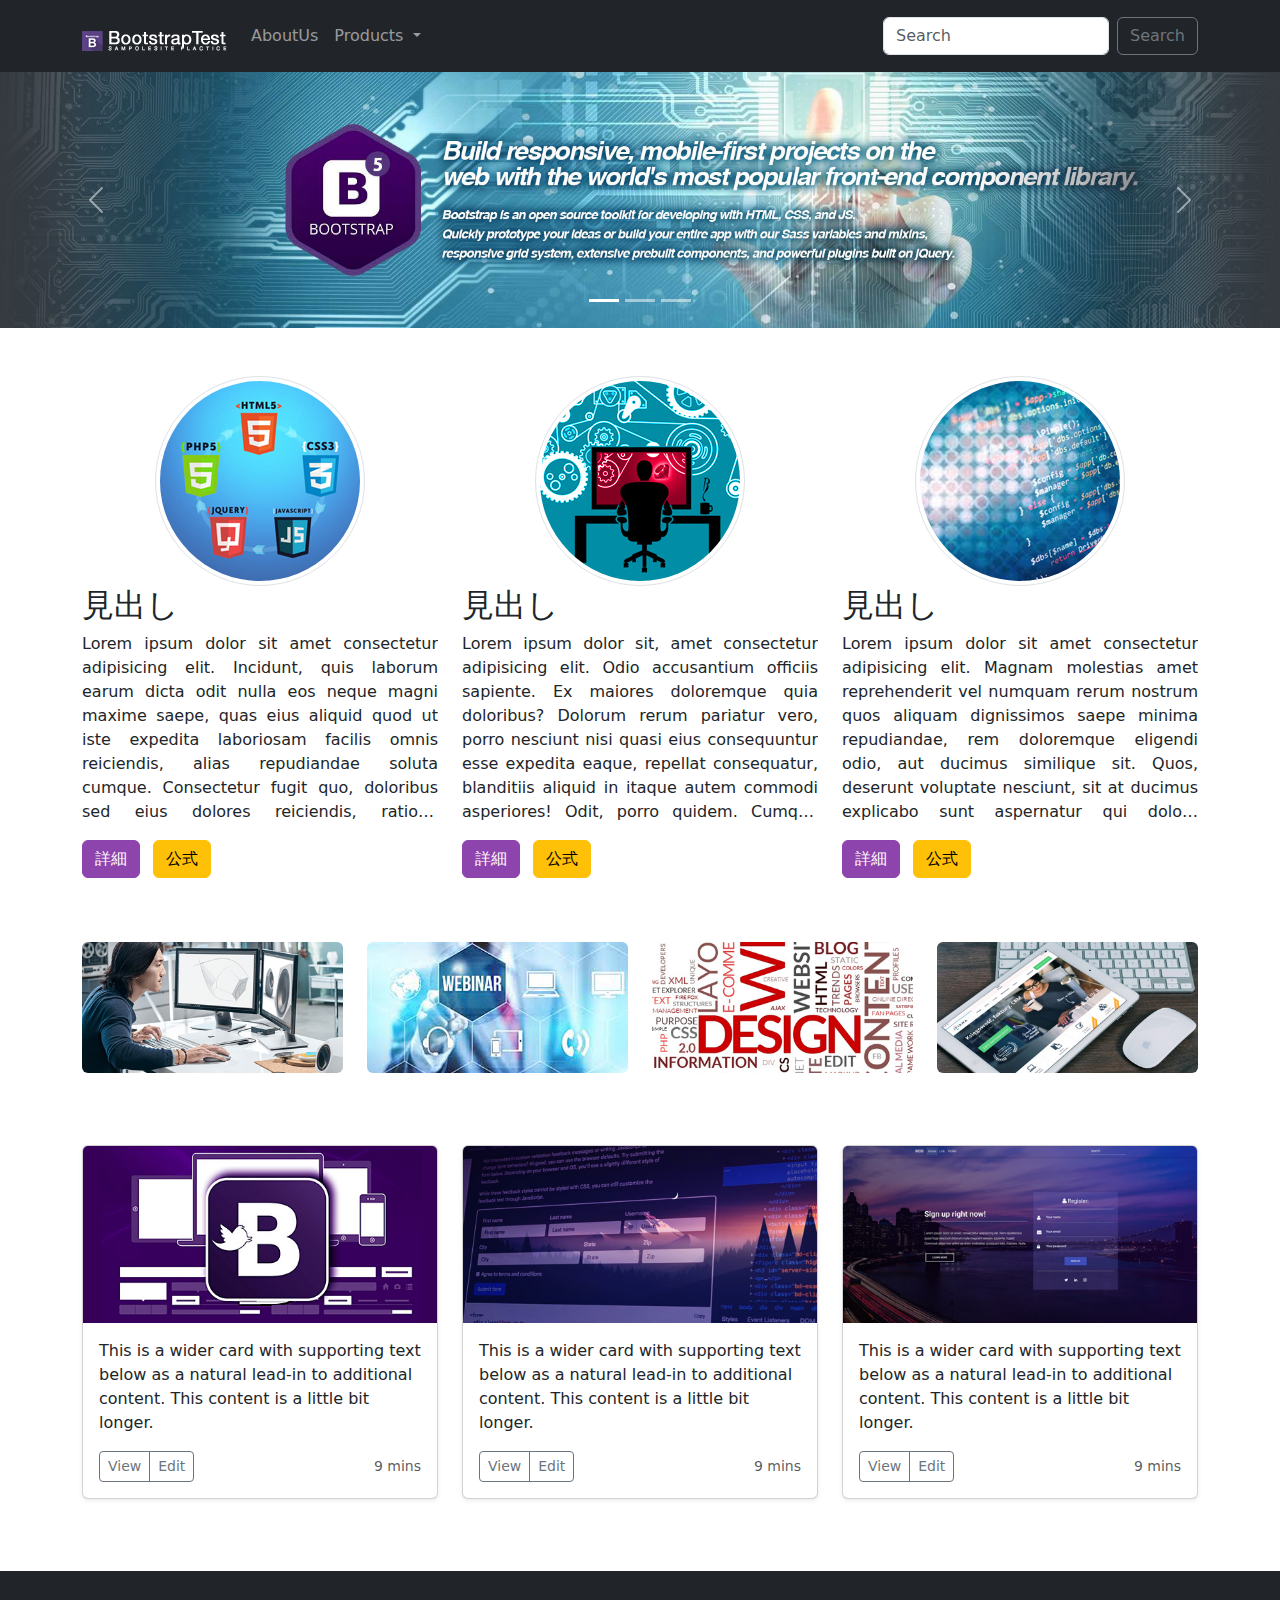
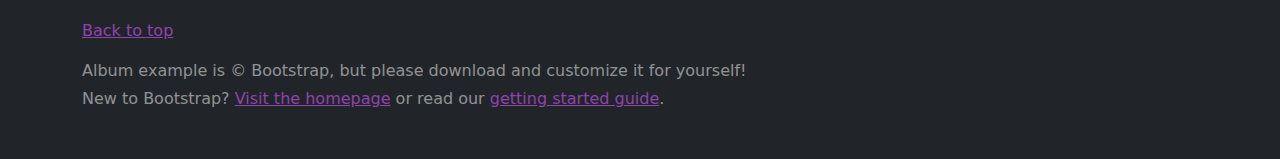
<file: index.html>
<!DOCTYPE html>
<html lang="ja">
    <head>
        <meta charset="UTF-8">
        <meta name="viewport" content="width=device-width, initial-scale=1.0">
        <title>Bootstrap Test</title>
        <meta name="description" content="Bootstrap Test">
        <link rel="icon" href="images/favicon.png" type="image/png">
        <link rel="stylesheet" href="https://stackpath.bootstrapcdn.com/font-awesome/4.7.0/css/font-awesome.min.css">
        <link rel="stylesheet" href="https://cdn.jsdelivr.net/npm/bootstrap@5.2.0-beta1/dist/css/bootstrap.min.css">
        <link rel="stylesheet" href="css/style.css">
    </head>
    <body>
        <nav class="navbar navbar-expand-lg navbar-dark bg-dark fixed-top">
            <div class="container">
                <h1><a class="navbar-brand" href="#"><img src="images/logo.png" alt="BootstrapTest" Logo=" class="d-block w-100 h-100""></a></h1>
                <button class="navbar-toggler" type="button" data-bs-toggle="collapse" data-bs-target="#navbarSupportedContent">
                    <span class="navbar-toggler-icon"></span>
                </button>
                <div class="collapse navbar-collapse" id="navbarSupportedContent">
                    <ul class="navbar-nav me-auto mb-2 mb-lg-0">
                        <li class="nav-item">
                            <a class="nav-link" href="#">AboutUs</a>
                        </li>
                        <li class="nav-item dropdown">
                            <a class="nav-link dropdown-toggle" href="#" id="navbarDropdown" data-bs-toggle="dropdown">
                                Products
                            </a>
                            <ul class="dropdown-menu">
                                <li><a class="dropdown-item" href="#">Action</a></li>
                                <li><a class="dropdown-item" href="#">Another action</a></li>
                                <li>
                                    <hr class="dropdown-divider">
                                </li>
                                <li><a class="dropdown-item" href="#">Something else here</a></li>
                            </ul>
                        </li>
                    </ul>
                    <form class="d-flex">
                        <input class="form-control me-2" type="search" placeholder="Search">
                        <button class="btn btn-outline-secondary" type="submit">Search</button>
                    </form>
                </div>
            </div>
        </nav>
        <div id="carouselExampleIndicators" class="carousel slide mb-5" data-bs-ride="true">
            <div class="carousel-indicators">
                <button type="button" data-bs-target="#carouselExampleIndicators" data-bs-slide-to="0" class="active" aria-current="true" aria-label="Slide 1"></button>
                <button type="button" data-bs-target="#carouselExampleIndicators" data-bs-slide-to="1" aria-label="Slide 2"></button>
                <button type="button" data-bs-target="#carouselExampleIndicators" data-bs-slide-to="2" aria-label="Slide 3"></button>
            </div>
            <div class="carousel-inner">
                <div class="carousel-item active">
                    <div class="d-none d-sm-block"><img src="images/main1.jpg" class="d-block w-100 h-100" alt="main1"></div>
                    <div class="d-sm-none"><img class="d-block w-100 h-100" src="images/main-s1.jpg" alt="main-s1"></div>
                </div>
                <div class="carousel-item">
                    <div class="d-none d-sm-block"><img src="images/main2.jpg" class="d-block w-100 h-100" alt="main2"></div>
                    <div class="d-sm-none"><img class="d-block w-100 h-100" src="images/main-s2.jpg" alt="main-s2"></div>
                </div>
                <div class="carousel-item">
                    <div class="d-none d-sm-block"><img src="images/main3.jpg" class="d-block w-100 h-100" alt="main3"></div>
                    <div class="d-sm-none"><img class="d-block w-100 h-100" src="images/main-s3.jpg" alt="main-s3"></div>
                </div>
            </div>
            <button class="carousel-control-prev" type="button" data-bs-target="#carouselExampleIndicators" data-bs-slide="prev">
                <span class="carousel-control-prev-icon" aria-hidden="true"></span>
                <span class="visually-hidden">Previous</span>
            </button>
            <button class="carousel-control-next" type="button" data-bs-target="#carouselExampleIndicators" data-bs-slide="next">
                <span class="carousel-control-next-icon" aria-hidden="true"></span>
                <span class="visually-hidden">Next</span>
            </button>
        </div>
        <section class="container topics">
            <ul class="row">
                <li class="col-lg-4 col-xs-12 mb-5">
                    <img class="img-thumbnail rounded-circle d-block mx-auto" src="images/img1.jpg" alt="">
                    <h2>見出し</h2>
                    <p>Lorem ipsum dolor sit amet consectetur adipisicing elit. Incidunt, quis laborum earum dicta odit nulla eos neque magni maxime saepe, quas eius aliquid quod ut iste expedita laboriosam facilis omnis reiciendis, alias repudiandae soluta cumque. Consectetur fugit quo, doloribus sed eius dolores reiciendis, ratione deserunt, nam sit maiores minima dicta.</p>
                    <a class="btn btn-primary me-2" href="">詳細</a>
                    <a class="btn btn-warning" href="">公式</a>
                    <class>
                <li class="col-lg-4 col-xs-12 mb-5">
                    <img class="img-thumbnail rounded-circle d-block mx-auto" src="images/img2.jpg" alt="">
                    <h2>見出し</h2>
                    <p>Lorem ipsum dolor sit, amet consectetur adipisicing elit. Odio accusantium officiis sapiente. Ex maiores doloremque quia doloribus? Dolorum rerum pariatur vero, porro nesciunt nisi quasi eius consequuntur esse expedita eaque, repellat consequatur, blanditiis aliquid in itaque autem commodi asperiores! Odit, porro quidem. Cumque quidem dignissimos facere ducimus ut provident reiciendis.</p>
                    <a class="btn btn-primary me-2" href="">詳細</a>
                    <a class="btn btn-warning" href="">公式</a>
                </li>
                <li class="col-lg-4 col-xs-12 mb-5">
                    <img class="img-thumbnail rounded-circle d-block mx-auto" src="images/img3.jpg" alt="">
                    <h2>見出し</h2>
                    <p>Lorem ipsum dolor sit amet consectetur adipisicing elit. Magnam molestias amet reprehenderit vel numquam rerum nostrum quos aliquam dignissimos saepe minima repudiandae, rem doloremque eligendi odio, aut ducimus similique sit. Quos, deserunt voluptate nesciunt, sit at ducimus explicabo sunt aspernatur qui dolore nostrum quae commodi ad? Quas in cumque eveniet?</p>
                    <a class="btn btn-primary me-2" href="">詳細</a>
                    <a class="btn btn-warning" href="">公式</a>
                </li>
            </ul>
        </section>
        <section class="container banner">
            <ul class="row">
                <li class="col-lg-3 col-xs-12"><img class="img-thuｍbnail rounded w-100 mb-4" src="images/img4.jpg" alt="バナー"></li>
                <li class="col-lg-3 col-xs-12"><img class="img-thuｍbnail rounded w-100 mb-4" src="images/img5.jpg" alt="バナー"></li>
                <li class="col-lg-3 col-xs-12"><img class="img-thuｍbnail rounded w-100 mb-4" src="images/img6.jpg" alt="バナー"></li>
                <li class="col-lg-3 col-xs-12"><img class="img-thuｍbnail rounded w-100 mb-4" src="images/img7.jpg" alt="バナー"></li>
            </ul>
        </section>
        <section class="container cards my-5">
            <div class="row">
                <div class="col-md-4">
                    <div class="card mb-4 shadow-sm">
                        <img class="card-img-top img-fluid" src="images/img8.jpg" alt="card">
                        <div class="card-body">
                            <p class="card-text">This is a wider card with supporting text below as a natural lead-in to additional content. This content is a little bit longer.</p>
                            <div class="d-flex justify-content-between align-items-center">
                                <div class="btn-group">
                                    <button type="button" class="btn btn-sm btn-outline-secondary">View</button>
                                    <button type="button" class="btn btn-sm btn-outline-secondary">Edit</button>
                                </div>
                                <small class="text-muted">9 mins</small>
                            </div>
                        </div>
                    </div>
                </div>
                <div class="col-md-4">
                    <div class="card mb-4 shadow-sm">
                        <img class="card-img-top img-fluid" src="images/img9.jpg" alt="card">
                        <div class="card-body">
                            <p class="card-text">This is a wider card with supporting text below as a natural lead-in to additional content. This content is a little bit longer.</p>
                            <div class="d-flex justify-content-between align-items-center">
                                <div class="btn-group">
                                    <button type="button" class="btn btn-sm btn-outline-secondary">View</button>
                                    <button type="button" class="btn btn-sm btn-outline-secondary">Edit</button>
                                </div>
                                <small class="text-muted">9 mins</small>
                            </div>
                        </div>
                    </div>
                </div>
                <div class="col-md-4">
                    <div class="card mb-4 shadow-sm">
                        <img class="card-img-top img-fluid" src="images/img10.jpg" alt=card"">
                        <div class="card-body">
                            <p class="card-text">This is a wider card with supporting text below as a natural lead-in to additional content. This content is a little bit longer.</p>
                            <div class="d-flex justify-content-between align-items-center">
                                <div class="btn-group">
                                    <button type="button" class="btn btn-sm btn-outline-secondary">View</button>
                                    <button type="button" class="btn btn-sm btn-outline-secondary">Edit</button>
                                </div>
                                <small class="text-muted">9 mins</small>
                            </div>
                        </div>
                    </div>
                </div>
            </div>
        </section>
        <footer class="py-5 text-white-50 bg-dark">
            <div class="container">
                <p class="float-right">
                <a href="#">Back to top</a>
                </p>
                <p class="mb-1">Album example is &copy; Bootstrap, but please download and customize it for yourself!</p>
                <p class="mb-0">New to Bootstrap? <a href="https://getbootstrap.com/">Visit the homepage</a> or read our <a href="/docs/4.4/getting-started/introduction/">getting started guide</a>.</p>
            </div>
        </footer>
        <script src="https://cdn.jsdelivr.net/npm/bootstrap@5.2.0-beta1/dist/js/bootstrap.bundle.min.js"></script>
    </body>
</html>
</file>
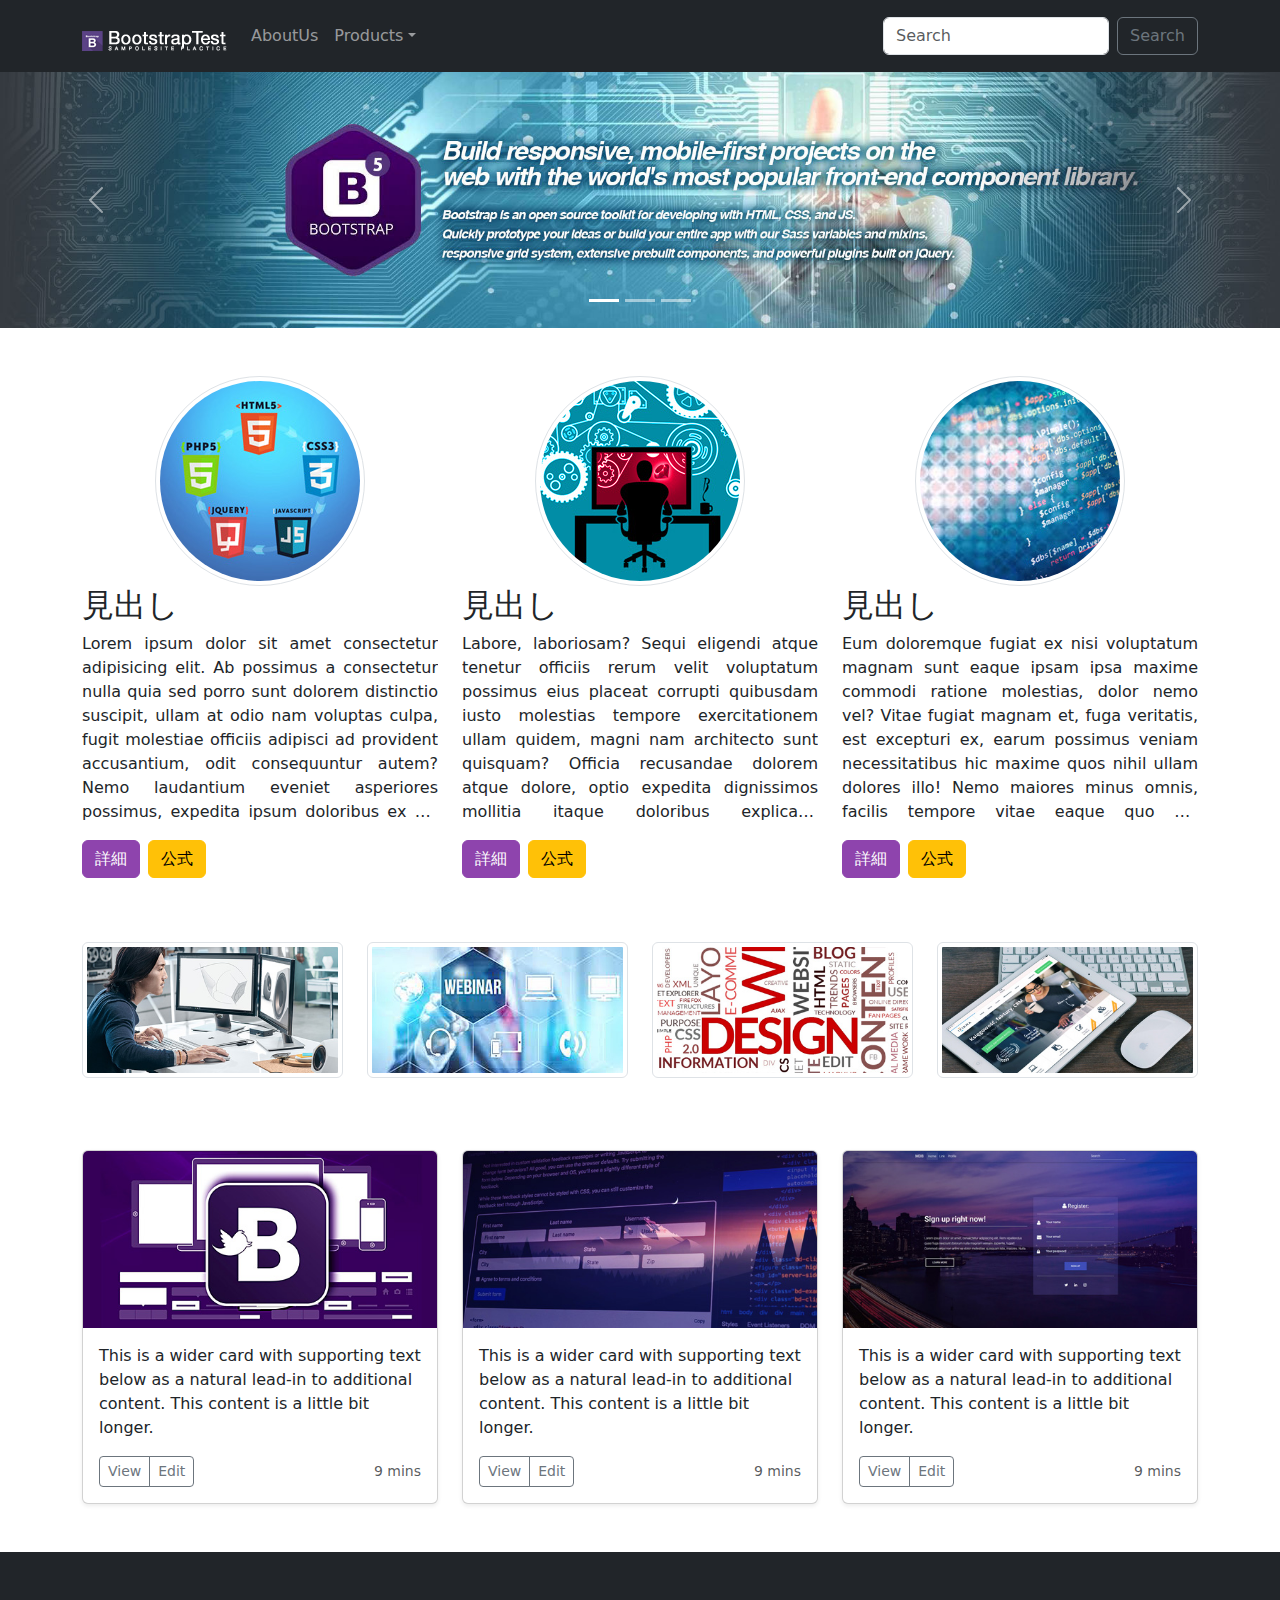
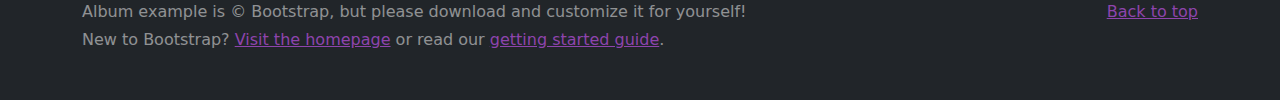
<file: a.html>
<!DOCTYPE html>
<html lang="ja">
    <head>
        <meta charset="UTF-8">
        <meta name="viewport" content="width=device-width, initial-scale=1.0">
        <title>Bootstrap Test</title>
        <meta name="description" content="Bootstrap Test">
        <link rel="icon" href="images/favicon.png" type="image/png">
        <link rel="stylesheet" href="https://stackpath.bootstrapcdn.com/font-awesome/4.7.0/css/font-awesome.min.css">
        <link rel="stylesheet" href="https://cdn.jsdelivr.net/npm/bootstrap@5.2.0-beta1/dist/css/bootstrap.min.css">
        <link rel="stylesheet" href="css/style.css">
    </head>
    <body>
        <nav class="navbar navbar-expand-lg bg-dark navbar-dark fixed-top">
            <div class="container">
                <h1><a class="navbar-brand" href="#"><img src="images/logo.png" alt="BootstrapTest" Logo=""></a></h1>
                <button class="navbar-toggler" type="button" data-bs-toggle="collapse" data-bs-target="#phone">
                    <span class="navbar-toggler-icon"></span>
                </button>
                <div class="collapse navbar-collapse" id="phone">
                    <ul class="navbar-nav me-auto mb-2 mb-lg-0">
                        <li class="nav-item">
                            <a class="nav-link" href="#">AboutUs</a>
                        </li>
                        <li class="nav-item dropdown">
                            <a class="nav-link dropdown-toggle" href="#" id="navbarDropdown" data-bs-toggle="dropdown">Products</a>
                            <ul class="dropdown-menu">
                                <li><a class="dropdown-item" href="#">Action</a></li>
                                <li><a class="dropdown-item" href="#">Another action</a></li>
                                <li>
                                    <hr class="dropdown-divider">
                                </li>
                                <li><a class="dropdown-item" href="#">Something else here</a></li>
                            </ul>
                        </li>
                    </ul>
                    <form class="d-flex">
                        <input class="form-control me-2" type="search" placeholder="Search">
                        <button class="btn btn-outline-secondary" type="submit">Search</button>
                    </form>
                </div>
            </div>
        </nav>
        <div id="carouselExampleIndicators" class="carousel slide mb-5" data-bs-ride="true">
            <div class="carousel-indicators">
                <button type="button" data-bs-target="#carouselExampleIndicators" data-bs-slide-to="0" class="active" aria-current="true" aria-label="Slide 1"></button>
                <button type="button" data-bs-target="#carouselExampleIndicators" data-bs-slide-to="1" aria-label="Slide 2"></button>
                <button type="button" data-bs-target="#carouselExampleIndicators" data-bs-slide-to="2" aria-label="Slide 3"></button>
            </div>
            <div class="carousel-inner">
                <div class="carousel-item active">
                    <div class="d-none d-sm-block">
                        <img src="images/main1.jpg" class="d-block w-100 h-100" alt="main1">
                    </div>
                    <div class="d-sm-none">
                        <img src="images/main-s1.jpg" class="d-block w-100 h-100" alt="main1">
                    </div>
                </div>
                <div class="carousel-item">
                    <div class="d-none d-sm-block">
                        <img src="images/main2.jpg" class="d-block w-100 h-100" alt="main2">
                    </div>
                    <div class="d-sm-none">
                        <img src="images/main-s2.jpg" class="d-block w-100 h-100" alt="main2">
                    </div>
                </div>
                <div class="carousel-item">
                    <div class="d-none d-sm-block">
                        <img src="images/main3.jpg" class="d-block w-100 h-100" alt="main3">
                    </div>
                    <div class="d-sm-none">
                        <img src="images/main-s3.jpg" class="d-block w-100 h-100" alt="main3">
                    </div>
                </div>
            </div>
            <button class="carousel-control-prev" type="button" data-bs-target="#carouselExampleIndicators" data-bs-slide="prev">
                <span class="carousel-control-prev-icon" aria-hidden="true"></span>
                <span class="visually-hidden">Previous</span>
            </button>
            <button class="carousel-control-next" type="button" data-bs-target="#carouselExampleIndicators" data-bs-slide="next">
                <span class="carousel-control-next-icon" aria-hidden="true"></span>
                <span class="visually-hidden">Next</span>
            </button>
        </div>
        <section class="container topics">
            <ul class="row">
                <li class="col-xs-12 col-lg-4 mb-5">
                    <img src="images/img1.jpg" alt="" class="img-thumbnail rounded-circle d-block mx-auto">
                    <h2>見出し</h2>
                    <p>Lorem ipsum dolor sit amet consectetur adipisicing elit. Ab possimus a consectetur nulla quia sed porro sunt dolorem distinctio suscipit, ullam at odio nam voluptas culpa, fugit molestiae officiis adipisci ad provident accusantium, odit consequuntur autem? Nemo laudantium eveniet asperiores possimus, expedita ipsum doloribus ex hic voluptatibus repudiandae dignissimos? Facere.</p>
                    <a href="#" class="btn btn-primary me-2">詳細</a><a href="#" class="btn btn-warning">公式</a>
                </li>
                <li class="col-xs-12 col-lg-4 mb-5">
                    <img src="images/img2.jpg" alt="" class="img-thumbnail rounded-circle d-block mx-auto">
                    <h2>見出し</h2>
                    <p>Labore, laboriosam? Sequi eligendi atque tenetur officiis rerum velit voluptatum possimus eius placeat corrupti quibusdam iusto molestias tempore exercitationem ullam quidem, magni nam architecto sunt quisquam? Officia recusandae dolorem atque dolore, optio expedita dignissimos mollitia itaque doloribus explicabo asperiores sed repellendus molestiae illo possimus nostrum animi eum eos! Pariatur, optio!</p>
                    <a href="#" class="btn btn-primary me-2">詳細</a><a href="#" class="btn btn-warning">公式</a>
                </li>
                <li class="col-xs-12 col-lg-4 mb-5">
                    <img src="images/img3.jpg" alt="" class="img-thumbnail rounded-circle d-block mx-auto">
                    <h2>見出し</h2>
                    <p>Eum doloremque fugiat ex nisi voluptatum magnam sunt eaque ipsam ipsa maxime commodi ratione molestias, dolor nemo vel? Vitae fugiat magnam et, fuga veritatis, est excepturi ex, earum possimus veniam necessitatibus hic maxime quos nihil ullam dolores illo! Nemo maiores minus omnis, facilis tempore vitae eaque quo vel explicabo accusamus!</p>
                    <a href="#" class="btn btn-primary me-2">詳細</a><a href="#" class="btn btn-warning">公式</a>
                </li>
            </ul>
        </section>
        <section class="container banner">
            <ul class="row">
                <li class="col-xs-12 col-lg-3"><img src="images/img4.jpg" alt="バナー" class="img-thumbnail rounded w-100 mb-4"></li>
                <li class="col-xs-12 col-lg-3"><img src="images/img5.jpg" alt="バナー" class="img-thumbnail rounded w-100 mb-4"></li>
                <li class="col-xs-12 col-lg-3"><img src="images/img6.jpg" alt="バナー" class="img-thumbnail rounded w-100 mb-4"></li>
                <li class="col-xs-12 col-lg-3"><img src="images/img7.jpg" alt="バナー" class="img-thumbnail rounded w-100 mb-4"></li>
            </ul>
        </section>
        <section class="container cards my-5">
            <div class="row">
                <div class="col">
                    <div class="card shadow-sm">
                        <img src="images/img8.jpg" class="card-img-top img-fluid" alt="card">
                        <div class="card-body">
                            <p class="card-text">This is a wider card with supporting text below as a natural lead-in to additional content. This content is a little bit longer.</p>
                            <div class="d-flex justify-content-between align-items-center">
                                <div class="btn-group">
                                    <button type="button" class="btn btn-sm btn-outline-secondary">View</button>
                                    <button type="button" class="btn btn-sm btn-outline-secondary">Edit</button>
                                </div>
                                <small class="text-muted">9 mins</small>
                            </div>
                        </div>
                    </div>
                </div>
                <div class="col">
                    <div class="card shadow-sm">
                        <img src="images/img9.jpg" class="card-img-top img-fluid" alt="card">
                        <div class="card-body">
                            <p class="card-text">This is a wider card with supporting text below as a natural lead-in to additional content. This content is a little bit longer.</p>
                            <div class="d-flex justify-content-between align-items-center">
                                <div class="btn-group">
                                    <button type="button" class="btn btn-sm btn-outline-secondary">View</button>
                                    <button type="button" class="btn btn-sm btn-outline-secondary">Edit</button>
                                </div>
                                <small class="text-muted">9 mins</small>
                            </div>
                        </div>
                    </div>
                </div>
                <div class="col">
                    <div class="card shadow-sm">
                        <img src="images/img10.jpg" class="card-img-top img-fluid" alt="card">
                        <div class="card-body">
                            <p class="card-text">This is a wider card with supporting text below as a natural lead-in to additional content. This content is a little bit longer.</p>
                            <div class="d-flex justify-content-between align-items-center">
                                <div class="btn-group">
                                    <button type="button" class="btn btn-sm btn-outline-secondary">View</button>
                                    <button type="button" class="btn btn-sm btn-outline-secondary">Edit</button>
                                </div>
                                <small class="text-muted">9 mins</small>
                            </div>
                        </div>
                    </div>
                </div>
            </div>
        </section>
        <footer class="py-5 bg-dark text-white-50">
            <div class="container">
                <p class="float-end mb-1">
                    <a href="#">Back to top</a>
                </p>
                <p class="mb-1">Album example is &copy; Bootstrap, but please download and customize it for yourself!</p>
                <p class="mb-0">New to Bootstrap? <a href="/">Visit the homepage</a> or read our <a href="/docs/5.2/getting-started/introduction/">getting started guide</a>.</p>
            </div>
        </footer>
        <script src="https://cdn.jsdelivr.net/npm/bootstrap@5.2.0-beta1/dist/js/bootstrap.bundle.min.js"></script>
    </body>
</html>
</file>
<file: css/style.css>
@charset "UTF-8";


/*-------------------------
  初期値
-------------------------*/
body {
  padding-top: 72px;
  --key-color: #8e44ad;
  --sub-color: #7e349d;
}

@media screen and (max-width: 768px) {
  body {
  padding-top: 58px;
  }
}

.btn-primary {
  background-color: var(--key-color);
  border: 1px solid var(--key-color);
}

.btn-primary:hover {
  background-color: var(--sub-color);
  border: 1px solid var(--sub-color);
}


ul {
  padding-left: 0;
  list-style-type: none;
}

/*-------------------------
  トップ
-------------------------*/
.topics p {
  text-align: justify;
  display: -webkit-box;
  overflow: hidden;
  -webkit-box-orient: vertical;
  -webkit-line-clamp: 8;
}

footer a {
  color: #8e44ad;
}

footer a:hover {
  color: var(--sub-color);
}
</file>
